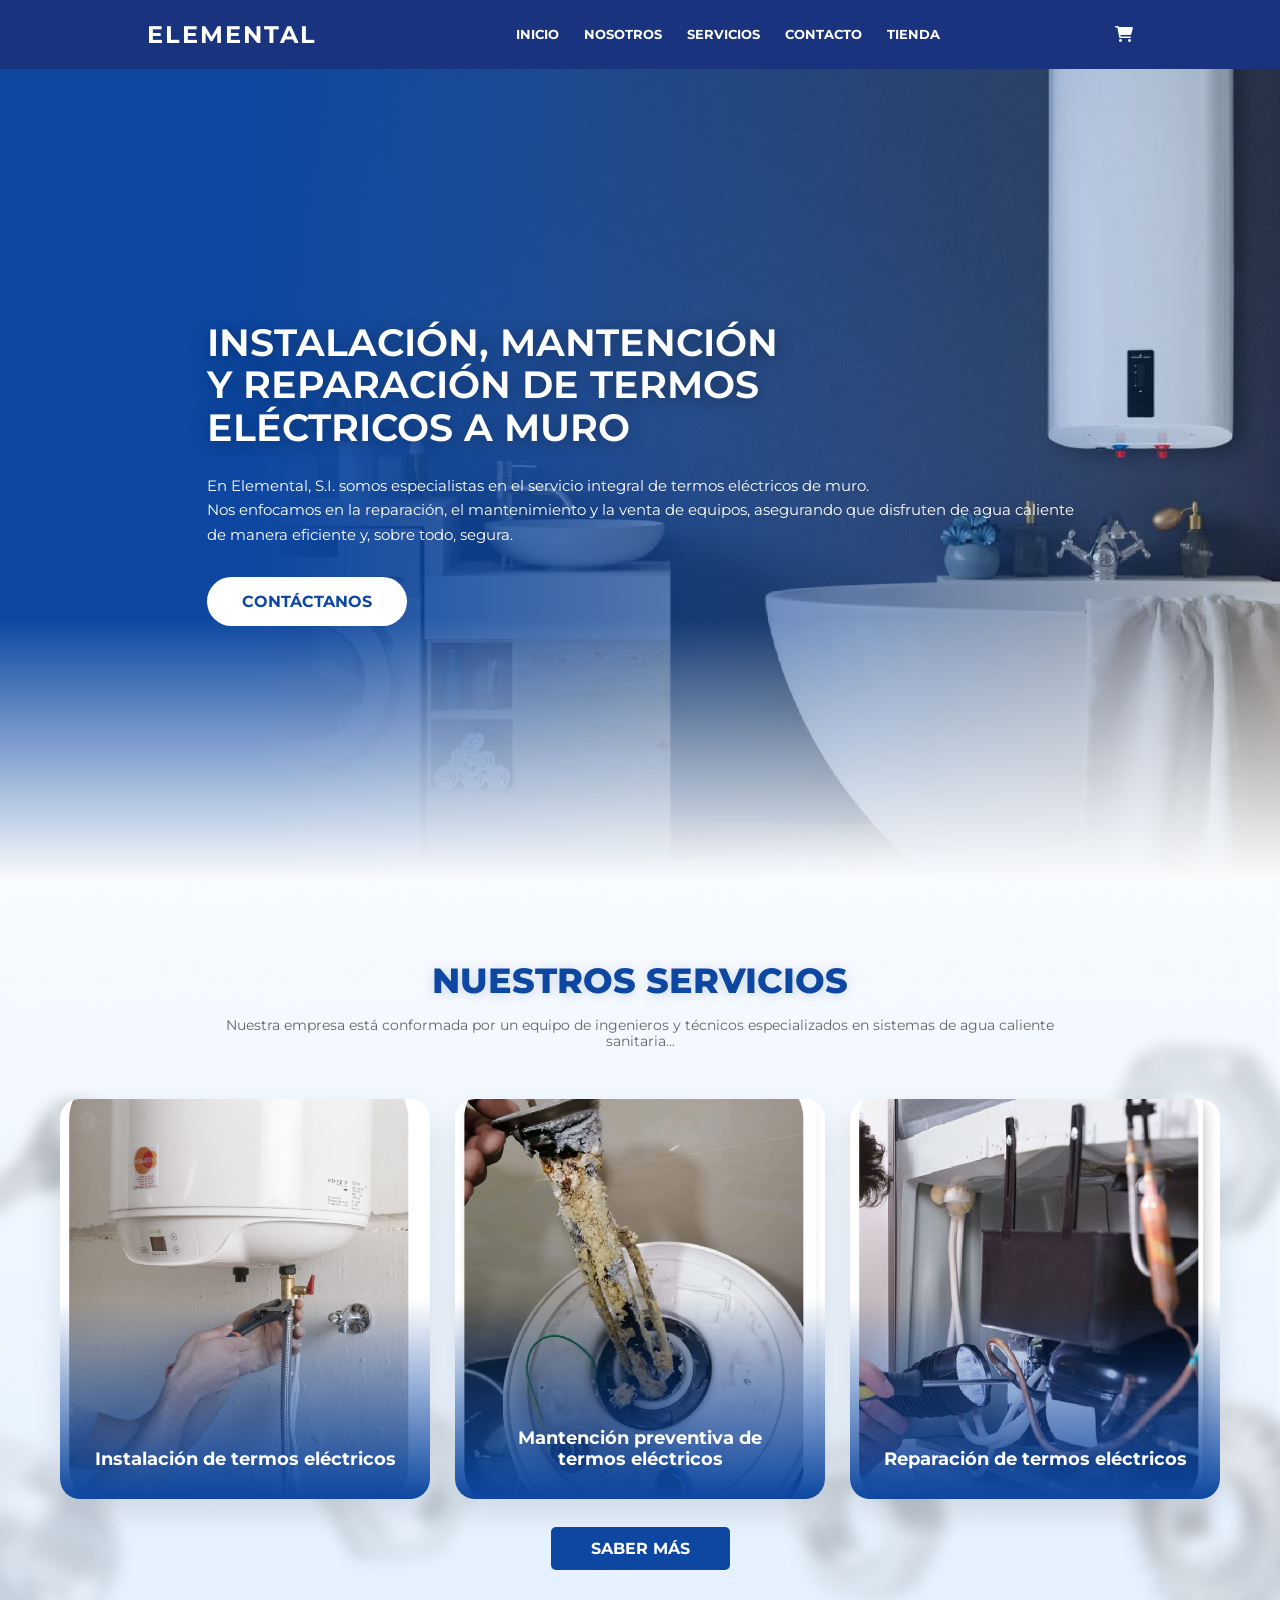
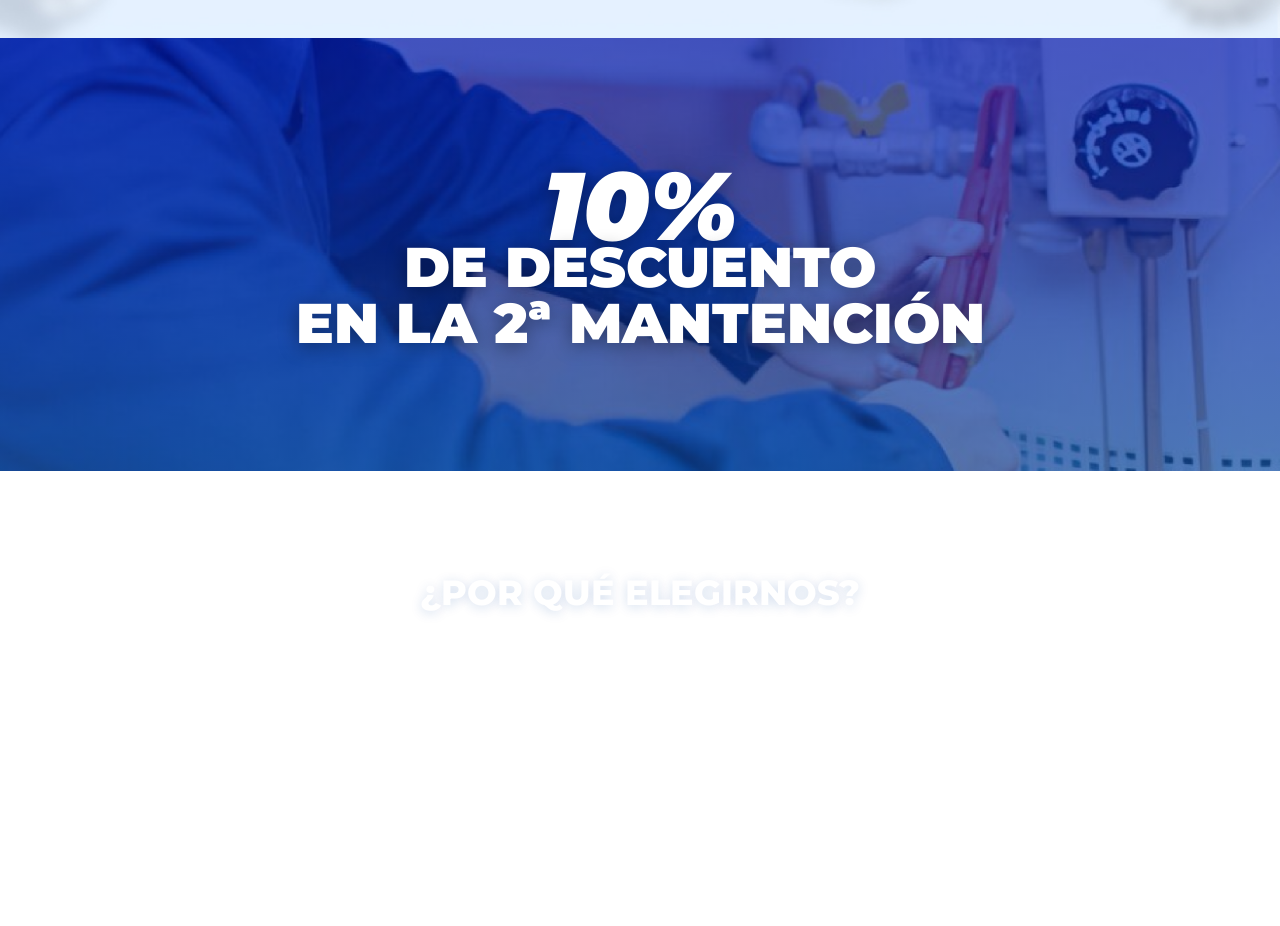
<file: index.html>
<!DOCTYPE html>
<html lang="es">
<head>
    <meta charset="UTF-8">
    <meta name="viewport" content="width=device-width, initial-scale=1.0">
    <title>Elemental - Servicios de Termos Eléctricos</title>
    <link rel="stylesheet" href="style.css">
    <link href="https://fonts.googleapis.com/css2?family=Montserrat:wght@400;700;900&display=swap" rel="stylesheet">
    <link rel="stylesheet" href="https://cdnjs.cloudflare.com/ajax/libs/font-awesome/6.0.0/css/all.min.css">
</head>
<body>

    <!-- Header -->
    <!-- Header en index.html -->
<header class="navbar">
    <div class="container nav-content">
        <div class="logo">
            <strong style="font-size: 1.5rem; letter-spacing: 2px;">ELEMENTAL</strong>
        </div>
        <nav>
            <ul>
                <!-- Enlaces actualizados -->
                <li><a href="index.html">Inicio</a></li>
                <li><a href="nosotros.html">Nosotros</a></li>
                <li><a href="#">Servicios</a></li>
                <li><a href="#">Contacto</a></li>
                <li><a href="#">Tienda</a></li>
            </ul>
        </nav>
        <div class="cart-icon">
            <i class="fas fa-shopping-cart"></i>
        </div>
    </div>
</header>

    <!-- Hero Section -->
    <section class="hero">
        <div class="container hero-content">
            <h1>INSTALACIÓN, MANTENCIÓN <br>Y REPARACIÓN DE TERMOS <br> ELÉCTRICOS A MURO</h1>
            <p>En Elemental, S.I. somos especialistas en el servicio integral de termos eléctricos de muro. <br>Nos enfocamos en la reparación, el mantenimiento y la venta de equipos, asegurando que disfruten de agua caliente <br>de manera eficiente y, sobre todo, segura.</p>
            <a href="#" class="btn-white">CONTÁCTANOS</a>
        </div>
    </section>

    <!-- Servicios -->
    <section class="services">
        <div class="container">
            <h2 class="section-title reveal">NUESTROS SERVICIOS</h2>
            <p class="section-subtitle reveal">Nuestra empresa está conformada por un equipo de ingenieros y técnicos especializados en sistemas de agua caliente sanitaria...</p>

            <div class="services-grid">
                <div class="service-card">
                    <img src="img/servicio-1.jpg" alt="Instalación">
                    <div class="card-overlay">
                        <h3>Instalación de termos eléctricos</h3>
                    </div>
                </div>
                <div class="service-card">
                    <img src="img/servicio-2.jpg" alt="Mantención">
                    <div class="card-overlay">
                        <h3>Mantención preventiva de termos eléctricos</h3>
                    </div>
                </div>
                <div class="service-card">
                    <img src="img/servicio-3.jpg" alt="Reparación">
                    <div class="card-overlay">
                        <h3>Reparación de termos eléctricos</h3>
                    </div>
                </div>
            </div>
            <a href="#" class="btn-blue reveal">SABER MÁS</a>
        </div>
    </section>

    <!-- Promo 10% -->
    <section class="promo">
        <div class="container promo-content">
            <h2 class="reveal"><span>10%</span></h2>
            <h2 class="reveal">DE DESCUENTO <br> EN LA 2ª MANTENCIÓN</h2>
        </div>
    </section>

    <!-- Por qué elegirnos -->
    <section class="why-us">
        <div class="container">
            <h2 class="section-title white reveal">¿POR QUÉ ELEGIRNOS?</h2>
            <p class="section-subtitle white reveal">Elegir un servicio integral ofrece la tranquilidad de obtener el equipo adecuado...</p>

            <div class="why-grid">
                <div class="why-item">
                    <i class="fas fa-tools"></i>
                    <p>Asesoría Experta para la <br> Durabilidad y Eficiencia</p>
                </div>
                <div class="why-item">
                    <i class="fas fa-shield-alt"></i>
                    <p>Instalación Segura <br> y Legal</p>
                </div>
                <div class="why-item">
                    <i class="fas fa-bolt"></i>
                    <p>Máximo Rendimiento con <br> Menor Consumo Eléctrico.</p>
                </div>
            </div>
        </div>
    </section>

    <script>
        const io = new IntersectionObserver(entries => {
            entries.forEach(e => {
                if (e.isIntersecting) {
                    e.target.classList.add('visible');
                    io.unobserve(e.target);
                }
            });
        }, { threshold: 0.12, rootMargin: '0px 0px -40px 0px' });

        // Elementos con clase reveal manual
        document.querySelectorAll('.reveal').forEach(el => io.observe(el));

        // Stagger automático en grids
        document.querySelectorAll('.services-grid > *, .why-grid > *').forEach(el => {
            const idx = Array.from(el.parentElement.children).indexOf(el);
            el.classList.add('reveal');
            el.style.transitionDelay = `${idx * 0.13}s`;
            io.observe(el);
        });
    </script>
</body>
</html>
</file>
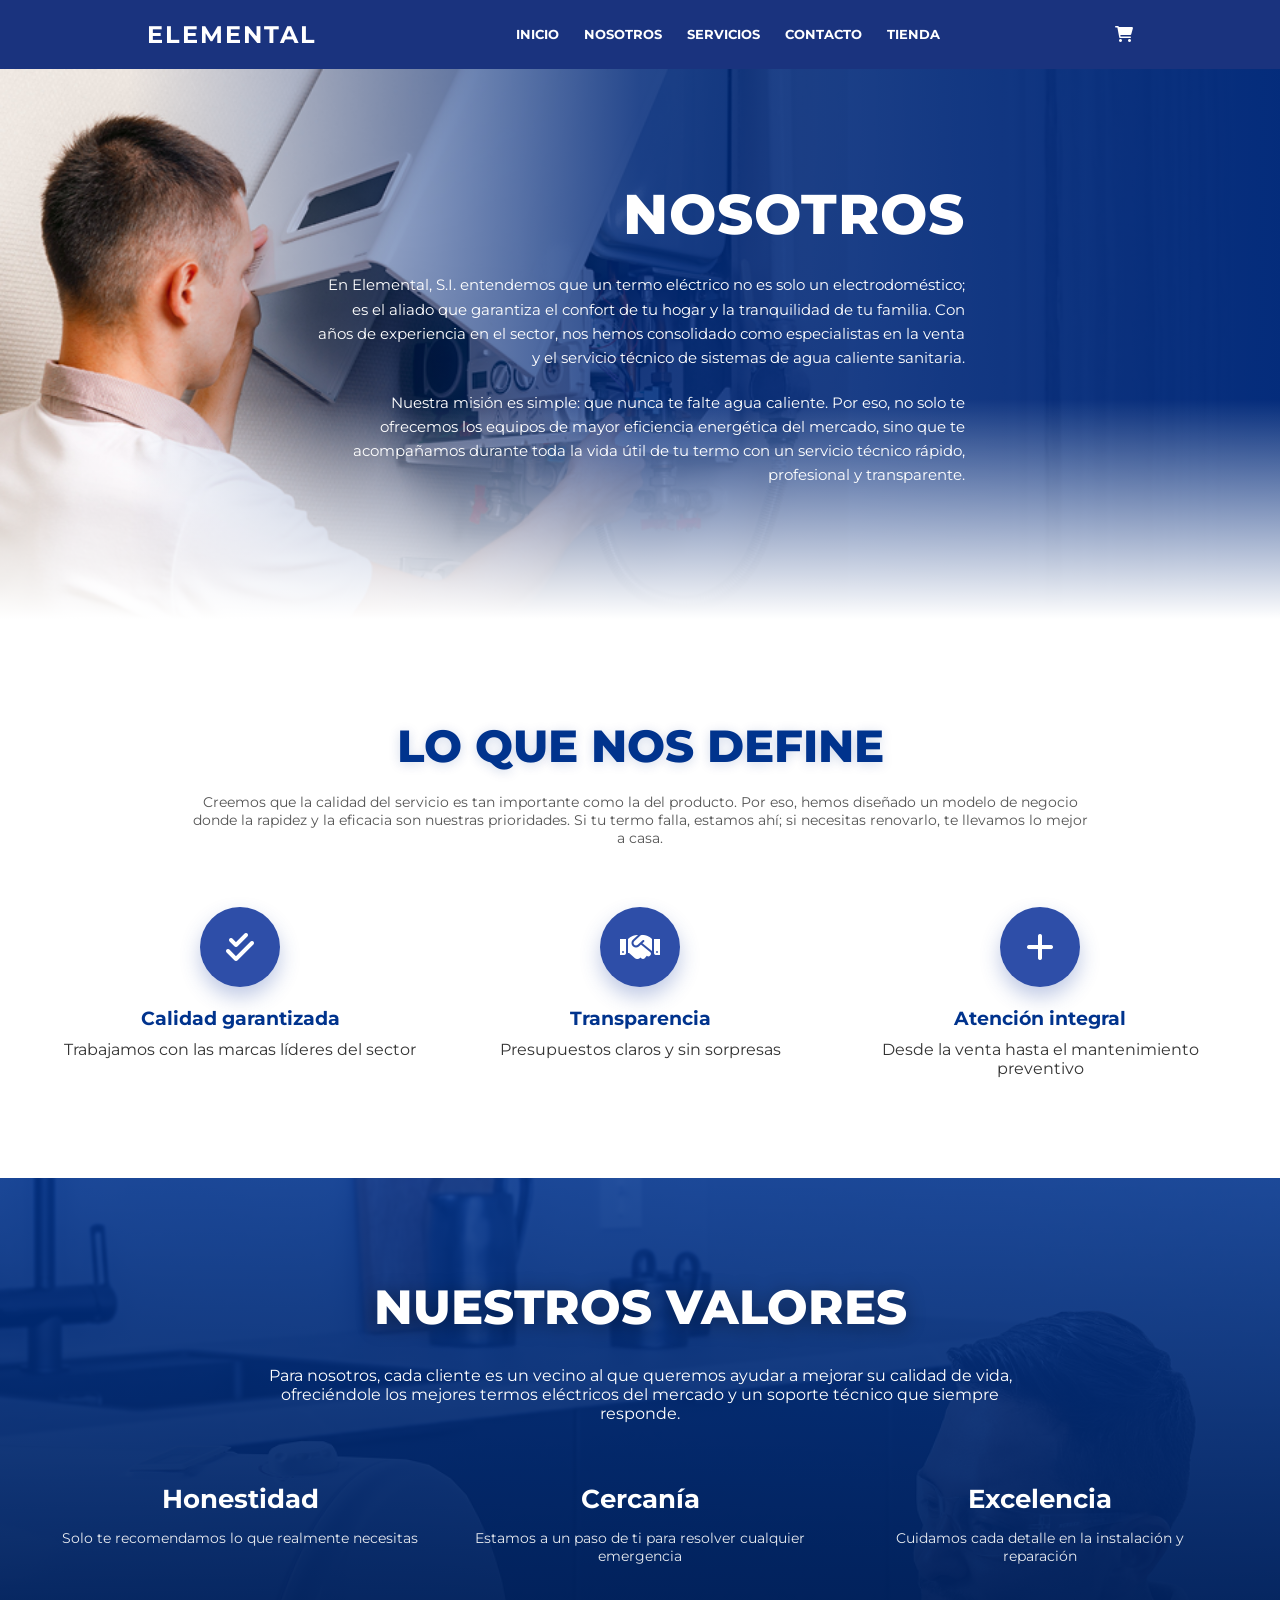
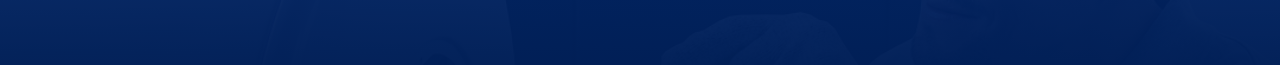
<file: nosotros.html>
<!DOCTYPE html>
<html lang="es">
<head>
    <meta charset="UTF-8">
    <meta name="viewport" content="width=device-width, initial-scale=1.0">
    <title>Nosotros - Elemental</title>
    <!-- Vinculamos tu archivo style.css -->
    <link rel="stylesheet" href="style.css">
    <!-- Fuentes y Iconos -->
    <link href="https://fonts.googleapis.com/css2?family=Montserrat:wght@400;600;700;800;900&display=swap" rel="stylesheet">
    <link rel="stylesheet" href="https://cdnjs.cloudflare.com/ajax/libs/font-awesome/6.0.0/css/all.min.css">
</head>
<body>
<!-- Pegar esto justo después de <body> en nosotros.html -->
<header class="navbar">
    <div class="container nav-content">
        <div class="logo">
            <strong style="font-size: 1.5rem; letter-spacing: 2px;">ELEMENTAL</strong>
        </div>
        <nav>
            <ul>
                <li><a href="index.html">Inicio</a></li>
                <li><a href="nosotros.html">Nosotros</a></li>
                <li><a href="#">Servicios</a></li>
                <li><a href="#">Contacto</a></li>
                <li><a href="#">Tienda</a></li>
            </ul>
        </nav>
        <div class="cart-icon">
            <i class="fas fa-shopping-cart"></i>
        </div>
    </div>
</header>
    <!-- SECCIÓN 1: NOSOTROS (Superior) -->
    <section class="n-hero">
        <div class="n-hero-overlay">
            <div class="container n-hero-flex">
                <div class="n-hero-text">
                    <h1>NOSOTROS</h1>
                    <p>En Elemental, S.I. entendemos que un termo eléctrico no es solo un electrodoméstico; es el aliado que garantiza el confort de tu hogar y la tranquilidad de tu familia. Con años de experiencia en el sector, nos hemos consolidado como especialistas en la venta y el servicio técnico de sistemas de agua caliente sanitaria.</p>
                    <p>Nuestra misión es simple: que nunca te falte agua caliente. Por eso, no solo te ofrecemos los equipos de mayor eficiencia energética del mercado, sino que te acompañamos durante toda la vida útil de tu termo con un servicio técnico rápido, profesional y transparente.</p>
                </div>
            </div>
        </div>
    </section>

    <!-- SECCIÓN 2: LO QUE NOS DEFINE (Medio) -->
    <section class="n-define">
        <div class="container">
            <h2 class="n-titulo-azul reveal">LO QUE NOS DEFINE</h2>
            <p class="n-subtitulo-gris reveal">Creemos que la calidad del servicio es tan importante como la del producto. Por eso, hemos diseñado un modelo de negocio donde la rapidez y la eficacia son nuestras prioridades. Si tu termo falla, estamos ahí; si necesitas renovarlo, te llevamos lo mejor a casa.</p>
            
            <div class="n-grid-iconos">
                <div class="n-item">
                    <div class="n-circulo">
                        <i class="fas fa-check-double"></i>
                    </div>
                    <h3>Calidad garantizada</h3>
                    <p>Trabajamos con las marcas líderes del sector</p>
                </div>
                <div class="n-item">
                    <div class="n-circulo">
                        <i class="fas fa-handshake"></i>
                    </div>
                    <h3>Transparencia</h3>
                    <p>Presupuestos claros y sin sorpresas</p>
                </div>
                <div class="n-item">
                    <div class="n-circulo">
                        <i class="fas fa-plus"></i>
                    </div>
                    <h3>Atención integral</h3>
                    <p>Desde la venta hasta el mantenimiento preventivo</p>
                </div>
            </div>
        </div>
    </section>

    <!-- SECCIÓN 3: NUESTROS VALORES (Inferior) -->
    <section class="n-valores">
        <div class="n-valores-overlay">
            <div class="container">
                <h2 class="n-titulo-blanco reveal">NUESTROS VALORES</h2>
                <p class="n-subtitulo-blanco reveal">Para nosotros, cada cliente es un vecino al que queremos ayudar a mejorar su calidad de vida, ofreciéndole los mejores termos eléctricos del mercado y un soporte técnico que siempre responde.</p>
                
                <div class="n-grid-valores">
                    <div class="n-valor-box">
                        <h3>Honestidad</h3>
                        <p>Solo te recomendamos lo que realmente necesitas</p>
                    </div>
                    <div class="n-valor-box">
                        <h3>Cercanía</h3>
                        <p>Estamos a un paso de ti para resolver cualquier emergencia</p>
                    </div>
                    <div class="n-valor-box">
                        <h3>Excelencia</h3>
                        <p>Cuidamos cada detalle en la instalación y reparación</p>
                    </div>
                </div>
            </div>
        </div>
    </section>


    <script>
        const io = new IntersectionObserver(entries => {
            entries.forEach(e => {
                if (e.isIntersecting) {
                    e.target.classList.add('visible');
                    io.unobserve(e.target);
                }
            });
        }, { threshold: 0.12, rootMargin: '0px 0px -40px 0px' });

        document.querySelectorAll('.reveal').forEach(el => io.observe(el));

        // Stagger automático en grids
        document.querySelectorAll('.n-grid-iconos > *, .n-grid-valores > *').forEach(el => {
            const idx = Array.from(el.parentElement.children).indexOf(el);
            el.classList.add('reveal');
            el.style.transitionDelay = `${idx * 0.13}s`;
            io.observe(el);
        });
    </script>
</body>
</file>
<file: style.css>
* { margin: 0; padding: 0; box-sizing: border-box; }
body { font-family: 'Montserrat', sans-serif; color: #333; overflow-x: hidden; }
.container { max-width: 1200px; margin: 0 auto; padding: 0 20px; }

/* Header */
.navbar { background-color: #1a337e; color: white; padding: 20px 0; }
.nav-content { display: flex; justify-content: space-around; align-items: center; }
.navbar ul { display: flex; list-style: none; }
.navbar ul li { margin-left: 25px; font-size: 0.8rem; font-weight: bold; text-transform: uppercase; }
.navbar a { text-decoration: none; color: white; }

/* Hero Section */
.hero {
    height: 90vh;
    background: linear-gradient(to right, #0d47a1 20%, transparent 110%), url('img/hero-bg.jpg');
    background-size: cover;
    background-position: center;
    display: flex;
    align-items: center;
    color: white;
    position: relative;
}
.hero::after {
    content: '';
    position: absolute;
    bottom: 0; left: 0; right: 0;
    height: 260px;
    background: linear-gradient(to bottom, transparent, #f9fbfd);
    pointer-events: none;
}
.hero-content {
    position: relative;
    z-index: 1;
}
.hero-content { max-width: 650px; }
.hero h1 { font-size: 2.4rem; font-weight: 650; line-height: 1.1; margin-bottom: 25px; text-shadow: 0 2px 18px rgba(0,0,0,0.35); }
.hero p { font-size: 0.95rem; margin-bottom: 30px; line-height: 1.6; }
.btn-white { background: white; color: #0d47a1; padding: 15px 35px; border-radius: 50px; font-weight: bold; text-decoration: none; display: inline-block; transition: 0.3s; }

/* Services */
.services { 
    background:url('img/Frame\ 1\ \(1\)\ 1.jpg');
     background-size: cover;
    padding: 80px 0; text-align: center; background-color: #f9fbfd; }
.section-title { font-size: 2.2rem; color: #0d47a1; font-weight: 800; margin-bottom: 15px; text-shadow: 0 2px 12px rgba(13,71,161,0.18); }
.section-subtitle { max-width: 850px; margin: 0 auto 50px; font-size: 0.85rem; color: #666; }
.services-grid { display: grid; grid-template-columns: repeat(3, 1fr); gap: 25px; margin-bottom: 40px; }

.service-card {
    position: relative;
    border-radius: 20px;
    overflow: hidden;
    height: 400px;
    box-shadow: 0 15px 30px rgba(0,0,0,0.1);
}
.service-card img { width: 100%; height: 100%; object-fit: cover; }
.card-overlay {
    position: absolute;
    bottom: 0; left: 0; width: 100%; height: 50%;
    background: linear-gradient(transparent, #0d47a1);
    display: flex; align-items: flex-end; justify-content: center;
    padding: 30px; color: white;
}
.card-overlay h3 { font-size: 1.1rem; font-weight: 700; }
.btn-blue { background: #0d47a1; color: white; padding: 12px 40px; border-radius: 5px; font-weight: bold; text-decoration: none; }

/* Promo Section */
.promo {
    padding: 120px 0;
    background: linear-gradient(rgba(0, 23, 176, 0.7), rgba(13, 71, 161, 0.7)), url('img/promo-bg.jpg');
    background-size: cover;
    background-position: center;
    color: white;
    text-align: center;
}
.promo h2 { font-size: 3.5rem; font-weight: 900; line-height: 1; text-shadow: 0 3px 20px rgba(0,0,0,0.4); }
.promo h2 span { font-size: 6rem; font-style: italic; display: block; margin-bottom: -15px; }

/* Why Us */
.why-us {
    padding: 100px 0;
    /* Esto crea el degradado: azul sólido arriba y se va aclarando hacia abajo */
    background: linear-gradient(
        to bottom, 
        rgb(0, 39, 90) 0%,      /* Azul oscuro sólido arriba */
        rgba(0, 46, 106, 0.99) 70%,   /* Se vuelve un poco transparente */
        rgba(5, 25, 55, 0.4) 100%   /* Casi transparente al final */
    ), 
    url('img/fondoabajo.jpg');      /* Tu imagen de fondo */
    
    background-size: cover;
    background-position: center;
    background-attachment: fixed; /* Esto da un efecto de movimiento suave al hacer scroll */
    color: white;
    text-align: center;
}
.white { color: white !important; }
.why-grid { display: grid; grid-template-columns: repeat(3, 1fr); gap: 40px; margin-top: 60px; }
.why-item i { font-size: 3.5rem; margin-bottom: 25px; display: block; }
.why-item p { font-weight: 600; font-size: 0.9rem; line-height: 1.4; }

/* Responsivo */
@media (max-width: 900px) {
    .services-grid, .why-grid { grid-template-columns: 1fr; }
    .hero h1 { font-size: 2.2rem; }
    .hero { background: #0d47a1; text-align: center; }
}

/* =========================================
   SCROLL REVEAL ANIMATIONS
   ========================================= */
.reveal {
    opacity: 0;
    transform: translateY(38px);
    transition: opacity 0.9s cubic-bezier(0.16, 1, 0.3, 1),
                transform 0.9s cubic-bezier(0.16, 1, 0.3, 1);
    will-change: opacity, transform;
}
.reveal.visible {
    opacity: 1;
    transform: translateY(0);
}
* {
    margin: 0;
    padding: 0;
    box-sizing: border-box;
    font-family: 'Montserrat', sans-serif;
}

.container {
    max-width: 1200px;
    margin: 0 auto;
    padding: 0 20px;
}

/* =========================================
   ESTILOS ESPECÍFICOS PARA PÁGINA NOSOTROS
   ========================================= */

/* Sección Superior Nosotros */
.n-hero {
    background: url('img/tecnico-boiler.jpg') no-repeat left center;
    background-size: cover;
    height: 550px;
    position: relative;
}
.n-hero::after {
    content: '';
    position: absolute;
    bottom: 0; left: 0; right: 0;
    height: 220px;
    background: linear-gradient(to bottom, transparent, #ffffff);
    pointer-events: none;
    z-index: 1;
}

.n-hero-overlay {
    background: linear-gradient(to right, rgba(0, 41, 122, 0) 10%, rgba(0, 41, 122, 0.85) 50%, rgba(0, 41, 122, 0.98) 100%);
    width: 100%;
    height: 100%;
    display: flex;
    align-items: center;
}

.n-hero-flex {
    display: flex;
    justify-content: flex-end;
}

.n-hero-text {
    max-width: 650px;
    color: white;
    text-align: right;
}

.n-hero-text h1 {
    font-size: 3.5rem;
    font-weight: 800;
    margin-bottom: 25px;
    letter-spacing: 1px;
}

.n-hero-text p {
    font-size: 0.95rem;
    margin-bottom: 20px;
    line-height: 1.6;
}

/* Sección Lo que nos define */
.n-define {
    padding: 100px 0;
    text-align: center;
    background-color: #ffffff;
}

.n-titulo-azul {
    color: #00338d;
    font-size: 2.8rem;
    font-weight: 800;
    margin-bottom: 20px;
    text-shadow: 0 2px 12px rgba(0,51,141,0.18);
}

.n-subtitulo-gris {
    max-width: 900px;
    margin: 0 auto 60px;
    color: #555;
    font-size: 0.9rem;
}

.n-grid-iconos {
    display: grid;
    grid-template-columns: repeat(3, 1fr);
    gap: 40px;
}

.n-circulo {
    width: 80px;
    height: 80px;
    background: #2e4ea8;
    color: white;
    border-radius: 50%;
    display: flex;
    align-items: center;
    justify-content: center;
    margin: 0 auto 20px;
    font-size: 2rem;
    box-shadow: 0 10px 20px rgba(46, 78, 168, 0.3);
}

.n-item h3 {
    color: #00338d;
    margin-bottom: 10px;
    font-weight: 700;
}

/* Sección Nuestros Valores */
.n-valores {
    background: url('img/tecnico-lentes.jpg') no-repeat center center;
    background-size: cover;
    position: relative;
}

.n-valores-overlay {
    background: linear-gradient(to bottom, rgba(0, 51, 141, 0.85), rgba(0, 31, 87, 0.98));
    padding: 100px 0;
    color: white;
    text-align: center;
}

.n-titulo-blanco {
    font-size: 3rem;
    font-weight: 800;
    margin-bottom: 30px;
    text-shadow: 0 3px 20px rgba(0,0,0,0.4);
}

.n-subtitulo-blanco {
    max-width: 800px;
    margin: 0 auto 60px;
    font-size: 1rem;
}

.n-grid-valores {
    display: grid;
    grid-template-columns: repeat(3, 1fr);
    gap: 40px;
}

.n-valor-box h3 {
    font-size: 1.6rem;
    margin-bottom: 15px;
    font-weight: 700;
}

.n-valor-box p {
    font-size: 0.9rem;
    opacity: 0.9;
}

/* Responsivo */
@media (max-width: 900px) {
    .n-hero-flex { justify-content: center; }
    .n-hero-text { text-align: center; }
    .n-grid-iconos, .n-grid-valores { grid-template-columns: 1fr; }
    .n-hero-text h1 { font-size: 2.5rem; }
}
</file>
